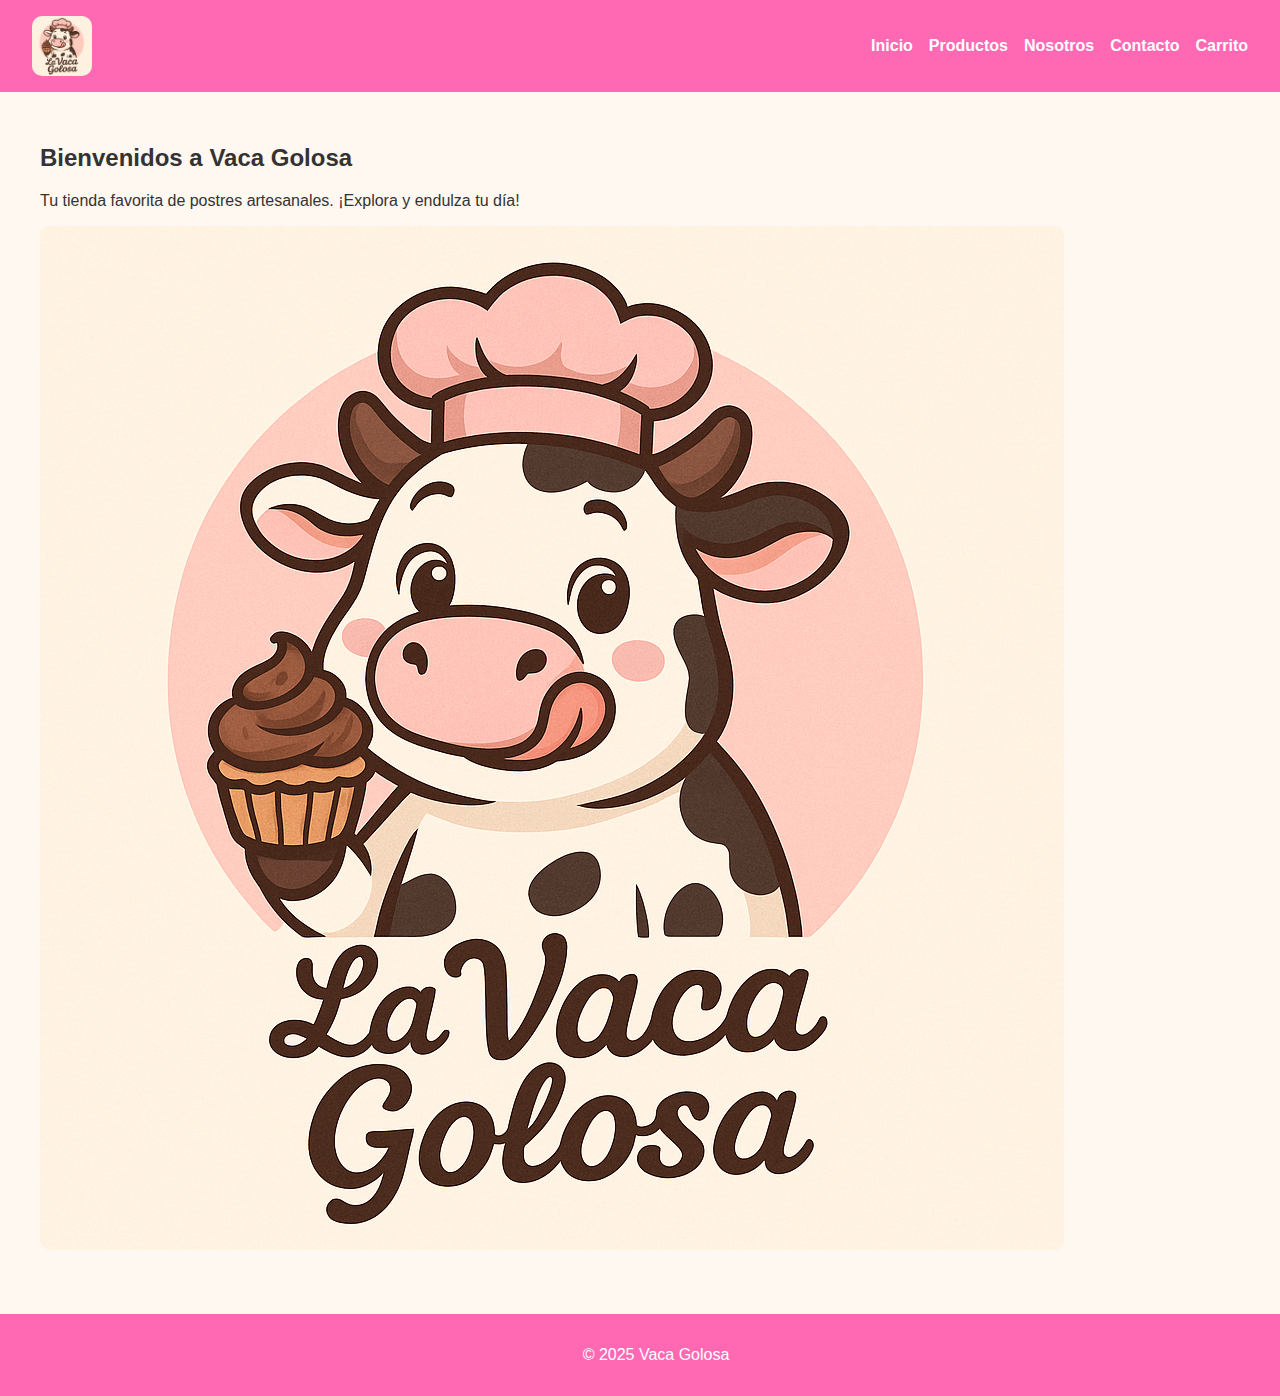
<file: vaca golosa/index.html>
<html lang="es">
<head>
  <meta charset="UTF-8">
  <meta name="viewport" content="width=device-width, initial-scale=1.0">
  <title>Vaca Golosa</title>
  <link rel="stylesheet" href="_css/styles.min.css">
</head>
<body>
  <header>
    <nav class="navbar">
      <img src="_img/logo vg.png" alt="Vaca Golosa Logo" class="logo">
      <ul>
        <li><a href="index.html">Inicio</a></li>
        <li><a href="_html/productos.html">Productos</a></li>
        <li><a href="_html/nosotros.html">Nosotros</a></li>
        <li><a href="_html/contacto.html">Contacto</a></li>
        <li><a href="_html/carrito.html">Carrito</a></li>
      </ul>
    </nav>
  </header>
  <main>
    <h2>Bienvenidos a Vaca Golosa</h2>
    <p>Tu tienda favorita de postres artesanales. ¡Explora y endulza tu día!</p>
    <img src="_img/logo vg.png" alt="Postre delicioso">
  </main>
  <footer>
    <p>&copy; 2025 Vaca Golosa</p>
  </footer>
</body>
</html>
</file>
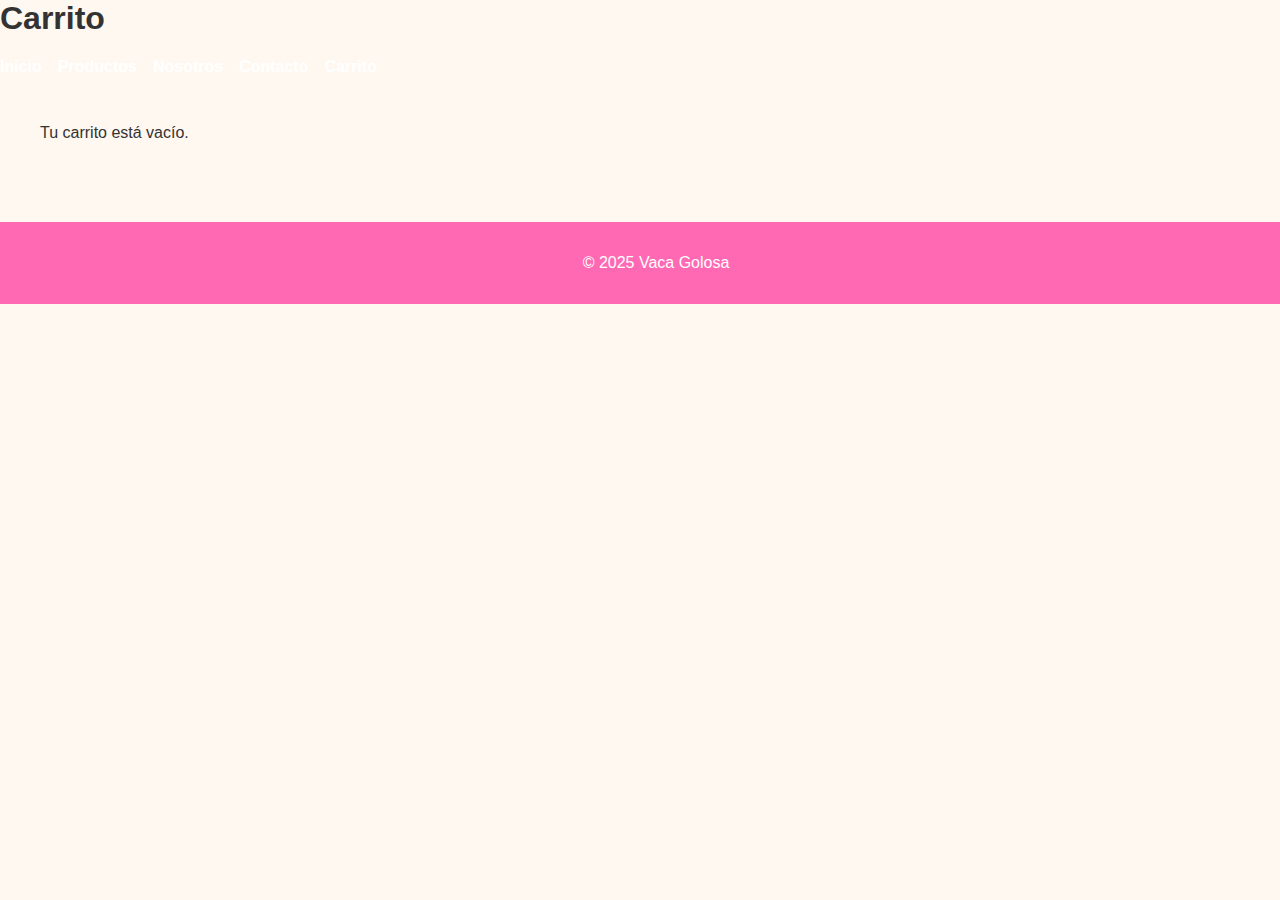
<file: vaca golosa/_html/carrito.html>
<html lang="es">
<head>
  <meta charset="UTF-8">
  <title>Carrito - Vaca Golosa</title>
  <link rel="stylesheet" href="../_css/styles.min.css">
</head>
<body>
  <header>
    <h1>Carrito</h1>
    <nav>
      <ul>
        <li><a href="../index.html">Inicio</a></li>
        <li><a href="../_html/productos.html">Productos</a></li>
        <li><a href="../_html/nosotros.html">Nosotros</a></li>
        <li><a href="../_html/contacto.html">Contacto</a></li>
        <li><a href="../_html/carrito.html">Carrito</a></li>
      </ul>
    </nav>
  </header>
  <main>
    <p>Tu carrito está vacío.</p>
  </main>
  <footer>
    <p>&copy; 2025 Vaca Golosa</p>
  </footer>
</body>
</html>
</file>
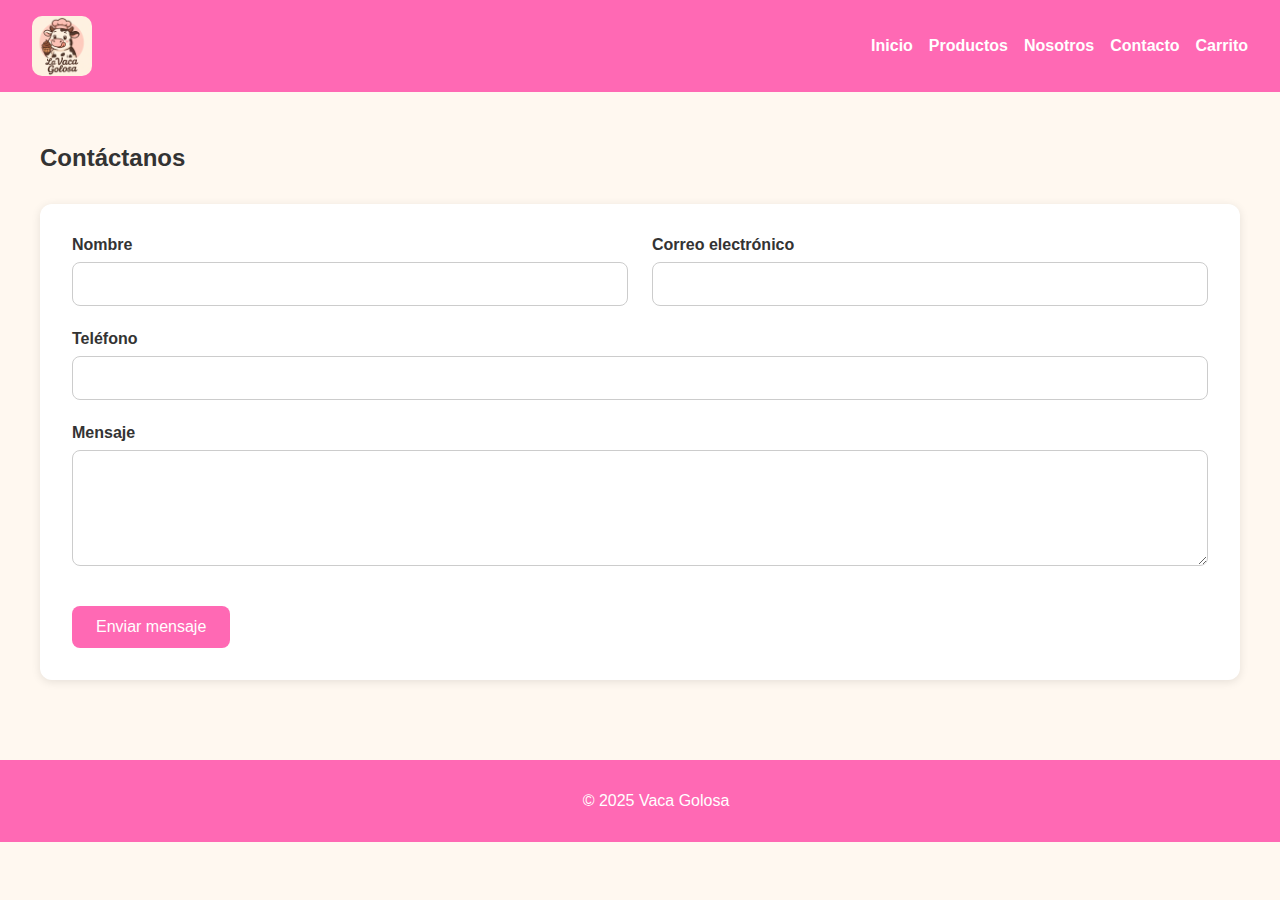
<file: vaca golosa/_html/contacto.html>
<html lang="es">
<head>
  <meta charset="UTF-8">
  <title>Contacto - Vaca Golosa</title>
  <link rel="stylesheet" href="../_css/styles.min.css">
</head>
<body>
  <header>
    <nav class="navbar">
      <img src="../_img/logo vg.png" alt="Vaca Golosa Logo" class="logo">
      <ul>
        <li><a href="../index.html">Inicio</a></li>
        <li><a href="productos.html">Productos</a></li>
        <li><a href="nosotros.html">Nosotros</a></li>
        <li><a href="contacto.html">Contacto</a></li>
        <li><a href="carrito.html">Carrito</a></li>
      </ul>
    </nav>
  </header>
  <main>
    <h2>Contáctanos</h2>
    <form class="form-contacto">
      <div class="form-group">
        <label for="nombre">Nombre</label>
        <input type="text" id="nombre" name="nombre" required>
      </div>
      <div class="form-group">
        <label for="email">Correo electrónico</label>
        <input type="email" id="email" name="email" required>
      </div>
      <div class="form-group">
        <label for="telefono">Teléfono</label>
        <input type="tel" id="telefono" name="telefono">
      </div>
      <div class="form-group full-width">
        <label for="mensaje">Mensaje</label>
        <textarea id="mensaje" name="mensaje" rows="5" required></textarea>
      </div>
      <button type="submit">Enviar mensaje</button>
    </form>
  </main>
  <footer>
    <p>&copy; 2025 Vaca Golosa</p>
  </footer>
</body>
</html>
</file>
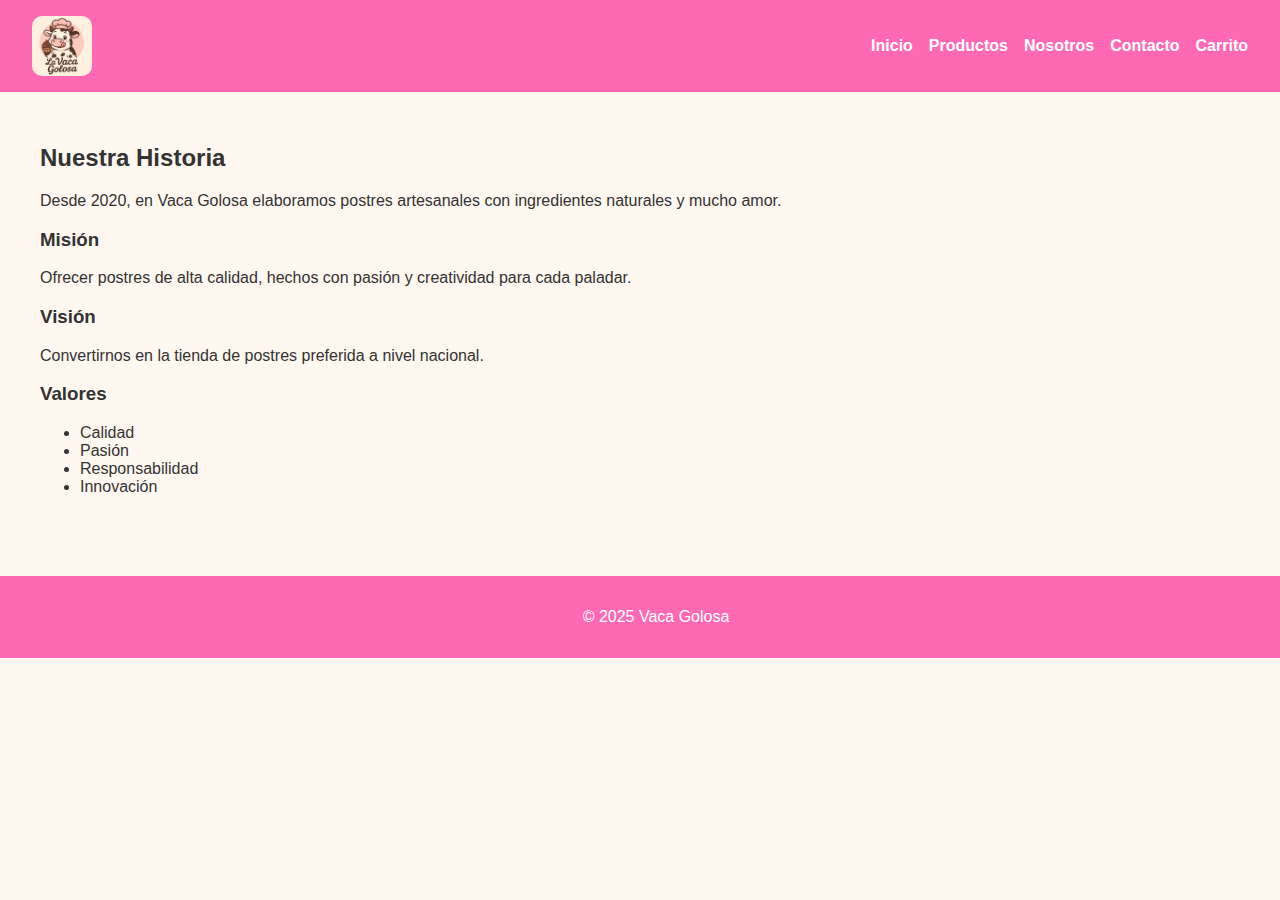
<file: vaca golosa/_html/nosotros.html>
<html lang="es">
<head>
  <meta charset="UTF-8">
  <title>Nosotros - Vaca Golosa</title>
  <link rel="stylesheet" href="../_css/styles.min.css">
</head>
<body>
  <header>
    <nav class="navbar">
      <img src="../_img/logo vg.png" alt="Vaca Golosa Logo" class="logo">
      <ul>
        <li><a href="../index.html">Inicio</a></li>
        <li><a href="productos.html">Productos</a></li>
        <li><a href="nosotros.html">Nosotros</a></li>
        <li><a href="contacto.html">Contacto</a></li>
        <li><a href="carrito.html">Carrito</a></li>
      </ul>
    </nav>
  </header>
  <main>
    <section>
      <h2>Nuestra Historia</h2>
      <p>Desde 2020, en Vaca Golosa elaboramos postres artesanales con ingredientes naturales y mucho amor.</p>
    </section>
    <section>
      <h3>Misión</h3>
      <p>Ofrecer postres de alta calidad, hechos con pasión y creatividad para cada paladar.</p>
      <h3>Visión</h3>
      <p>Convertirnos en la tienda de postres preferida a nivel nacional.</p>
      <h3>Valores</h3>
      <ul>
        <li>Calidad</li>
        <li>Pasión</li>
        <li>Responsabilidad</li>
        <li>Innovación</li>
      </ul>
    </section>
  </main>
  <footer>
    <p>&copy; 2025 Vaca Golosa</p>
  </footer>
</body>
</html>
</file>
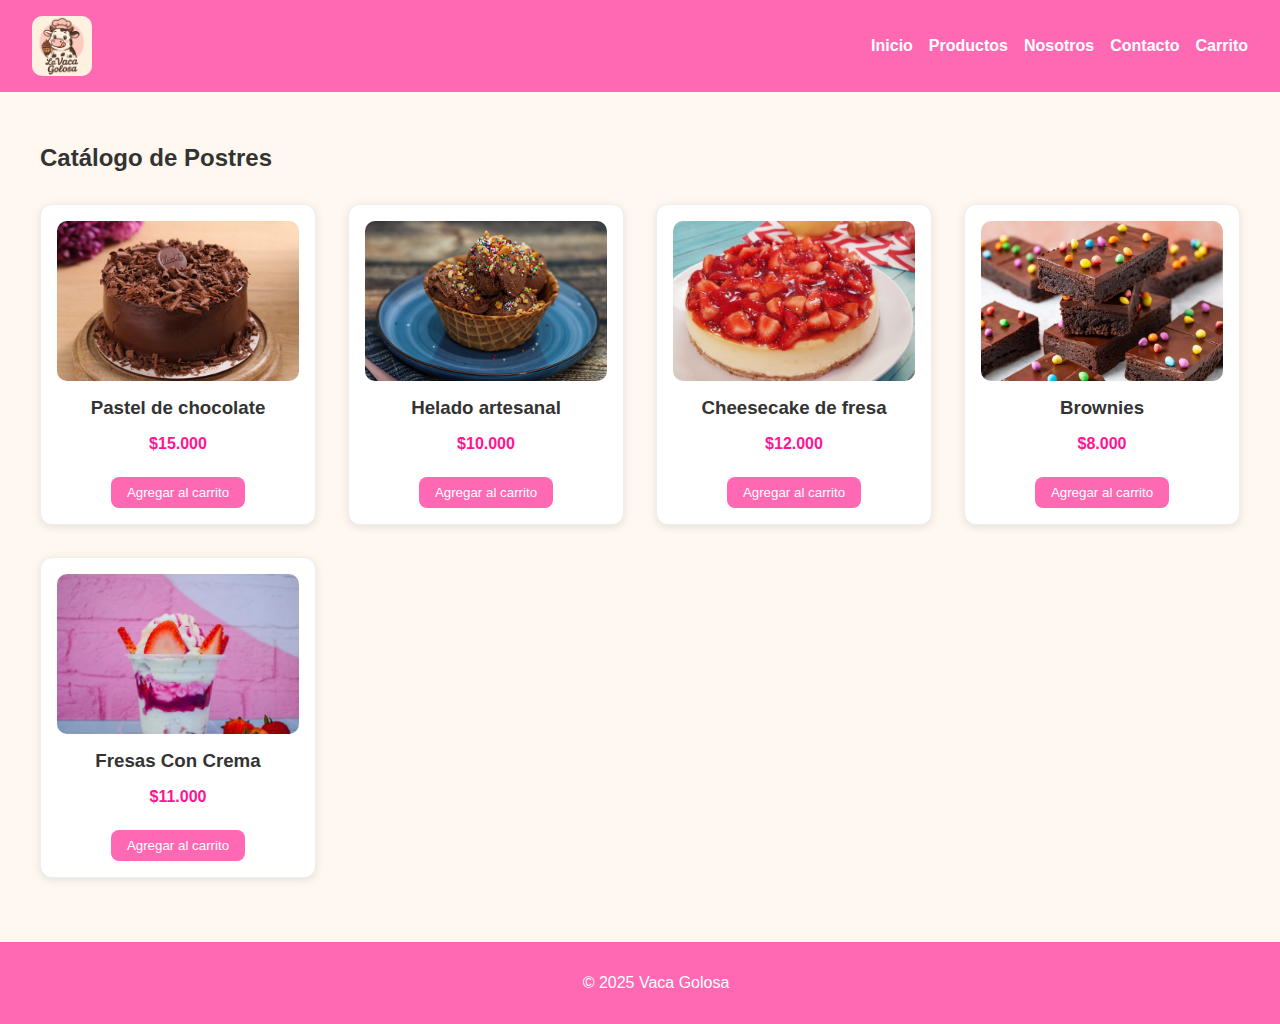
<file: vaca golosa/_html/productos.html>
<html lang="es">
<head>
  <meta charset="UTF-8">
  <title>Productos - Vaca Golosa</title>
  <link rel="stylesheet" href="../_css/styles.min.css">
</head>
<body>
  <header>
    <nav class="navbar">
      <img src="../_img/logo vg.png" alt="Vaca Golosa Logo" class="logo">
      <ul>
        <li><a href="../index.html">Inicio</a></li>
        <li><a href="productos.html">Productos</a></li>
        <li><a href="nosotros.html">Nosotros</a></li>
        <li><a href="contacto.html">Contacto</a></li>
        <li><a href="carrito.html">Carrito</a></li>
      </ul>
    </nav>
  </header>
  <main>
    <h2>Catálogo de Postres</h2>
    <div class="grid-productos">
      <div class="card">
        <img src="../_img/chocolate.jpg" alt="Pastel de chocolate">
        <h3>Pastel de chocolate</h3>
        <p>$15.000</p>
        <button>Agregar al carrito</button>
      </div>
      <div class="card">
        <img src="../_img/helado.jpg" alt="Helado artesanal">
        <h3>Helado artesanal</h3>
        <p>$10.000</p>
        <button>Agregar al carrito</button>
      </div>
      <div class="card">
        <img src="../_img/fresa.jpg" alt="Cheesecake de fresa">
        <h3>Cheesecake de fresa</h3>
        <p>$12.000</p>
        <button>Agregar al carrito</button>
      </div>
      <div class="card">
        <img src="../_img/brownie.jpg" alt="Brownies">
        <h3>Brownies</h3>
        <p>$8.000</p>
        <button>Agregar al carrito</button>
      </div>
      <div class="card">
        <img src="../_img/fresasconcrema.jpg" alt="Postres veganos">
        <h3>Fresas Con Crema</h3>
        <p>$11.000</p>
        <button>Agregar al carrito</button>
      </div>
    </div>
  </main>
  <footer>
    <p>&copy; 2025 Vaca Golosa</p>
  </footer>
</body>
</html>
</file>
<file: vaca golosa/_css/styles.min.css>
body {
  font-family: 'Segoe UI', Tahoma, Geneva, Verdana, sans-serif;
  margin: 0;
  padding: 0;
  background-color: #fff8f0;
  color: #333;
}

/* NAVBAR */
.navbar {
  display: flex;
  align-items: center;
  justify-content: space-between;
  background-color: #ff69b4;
  padding: 1rem 2rem;
}

.logo {
  height: 60px;
  width: auto;
}

nav ul {
  list-style: none;
  display: flex;
  gap: 1rem;
  margin: 0;
  padding: 0;
}

nav a {
  color: white;
  text-decoration: none;
  font-weight: bold;
  transition: color 0.3s ease;
}

nav a:hover {
  color: #ffe4ec;
}

main {
  padding: 2rem;
  max-width: 1200px;
  margin: auto;
}

footer {
  background-color: #ff69b4;
  color: white;
  text-align: center;
  padding: 1rem;
  position: relative;
  bottom: 0;
  width: 100%;
  margin-top: 2rem;
}

/* PRODUCTOS */
.grid-productos {
  display: grid;
  grid-template-columns: repeat(auto-fit, minmax(220px, 1fr));
  gap: 2rem;
  margin-top: 2rem;
}

.card {
  background-color: #fff;
  border: 1px solid #eee;
  border-radius: 12px;
  overflow: hidden;
  box-shadow: 0 2px 10px rgba(0,0,0,0.1);
  padding: 1rem;
  text-align: center;
  transition: transform 0.2s ease;
}

.card:hover {
  transform: scale(1.03);
}

.card img {
  width: 100%;
  height: 160px;
  object-fit: cover;
  border-radius: 10px;
}

.card h3 {
  margin: 1rem 0 0.5rem;
}

.card p {
  color: #ff1493;
  font-weight: bold;
}

.card button {
  background-color: #ff69b4;
  color: white;
  border: none;
  padding: 0.5rem 1rem;
  border-radius: 8px;
  cursor: pointer;
  margin-top: 0.5rem;
  transition: background-color 0.3s ease;
}

.card button:hover {
  background-color: #ff1493;
}

/* FORMULARIO */
.form-contacto {
  display: flex;
  flex-wrap: wrap;
  gap: 1.5rem;
  background-color: #fff;
  padding: 2rem;
  border-radius: 12px;
  box-shadow: 0 2px 10px rgba(0,0,0,0.1);
  margin-top: 2rem;
}

.form-group {
  flex: 1 1 45%;
  display: flex;
  flex-direction: column;
}

.form-group.full-width {
  flex: 1 1 100%;
}

.form-group label {
  margin-bottom: 0.5rem;
  font-weight: bold;
}

.form-group input,
.form-group textarea {
  padding: 0.75rem;
  border: 1px solid #ccc;
  border-radius: 8px;
  font-size: 1rem;
}

button[type="submit"] {
  background-color: #ff69b4;
  color: white;
  border: none;
  padding: 0.75rem 1.5rem;
  border-radius: 8px;
  cursor: pointer;
  margin-top: 1rem;
  font-size: 1rem;
  transition: background-color 0.3s ease;
}

button[type="submit"]:hover {
  background-color: #ff1493;
}

/* IMÁGENES GENÉRICAS */
img {
  max-width: 100%;
  height: auto;
  border-radius: 10px;
}
</file>
